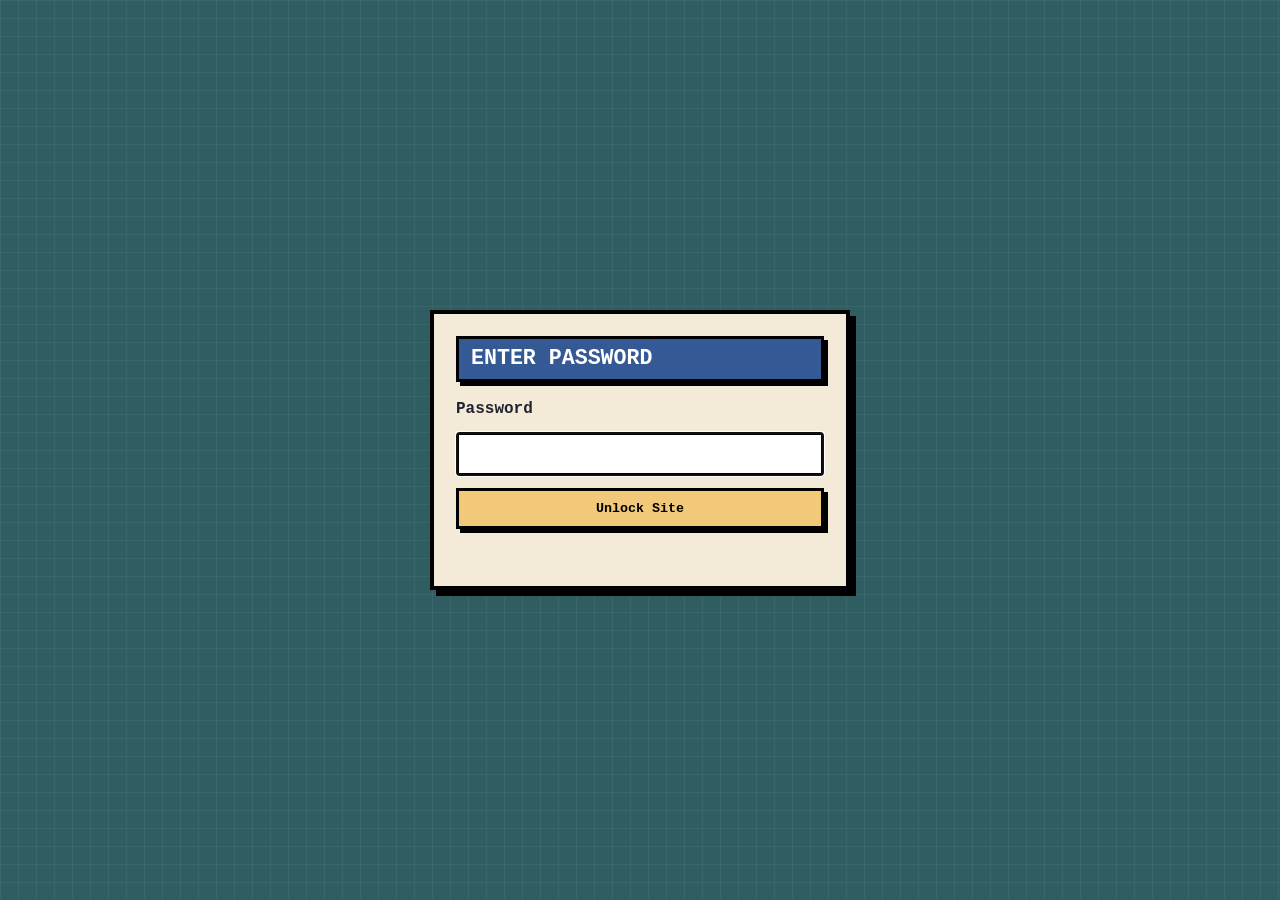
<file: index.html>
<!DOCTYPE html>
<html lang="en">

<head>
  <meta charset="UTF-8">
  <meta name="viewport" content="width=device-width, initial-scale=1.0">
  <title>World Cup Tracker</title>
  <link rel="stylesheet" href="styles.css">
  <script src="password-gate.js" defer></script>
  <script type="module" src="home-page.js"></script>
  <script type="module" src="betting.js"></script>
  <script type="module" src="ui.js" defer></script>
</head>

<body>
  <header>
    <h1><a href="index.html">Ben's World Cup</a></h1>

    <nav>
      <a href="matches.html">Matches</a>
      <a href="completed.html">Completed Matches</a>
    </nav>
  </header>

  <main>
    <section class="balance-panel">
      <h2>Fake Balance</h2>

      <p>
        $<span id="balance">100</span>
      </p>
    </section>

    <section>
      <h2>Featured Match</h2>

      <div id="featured-match"></div>
    </section>
  </main>

  <footer>
    <p>&copy; 2026 World Cup Tracker</p>
  </footer>

  <!-- This UI was done by AI because Ben was Lazy -->
</body>

</html>
</file>
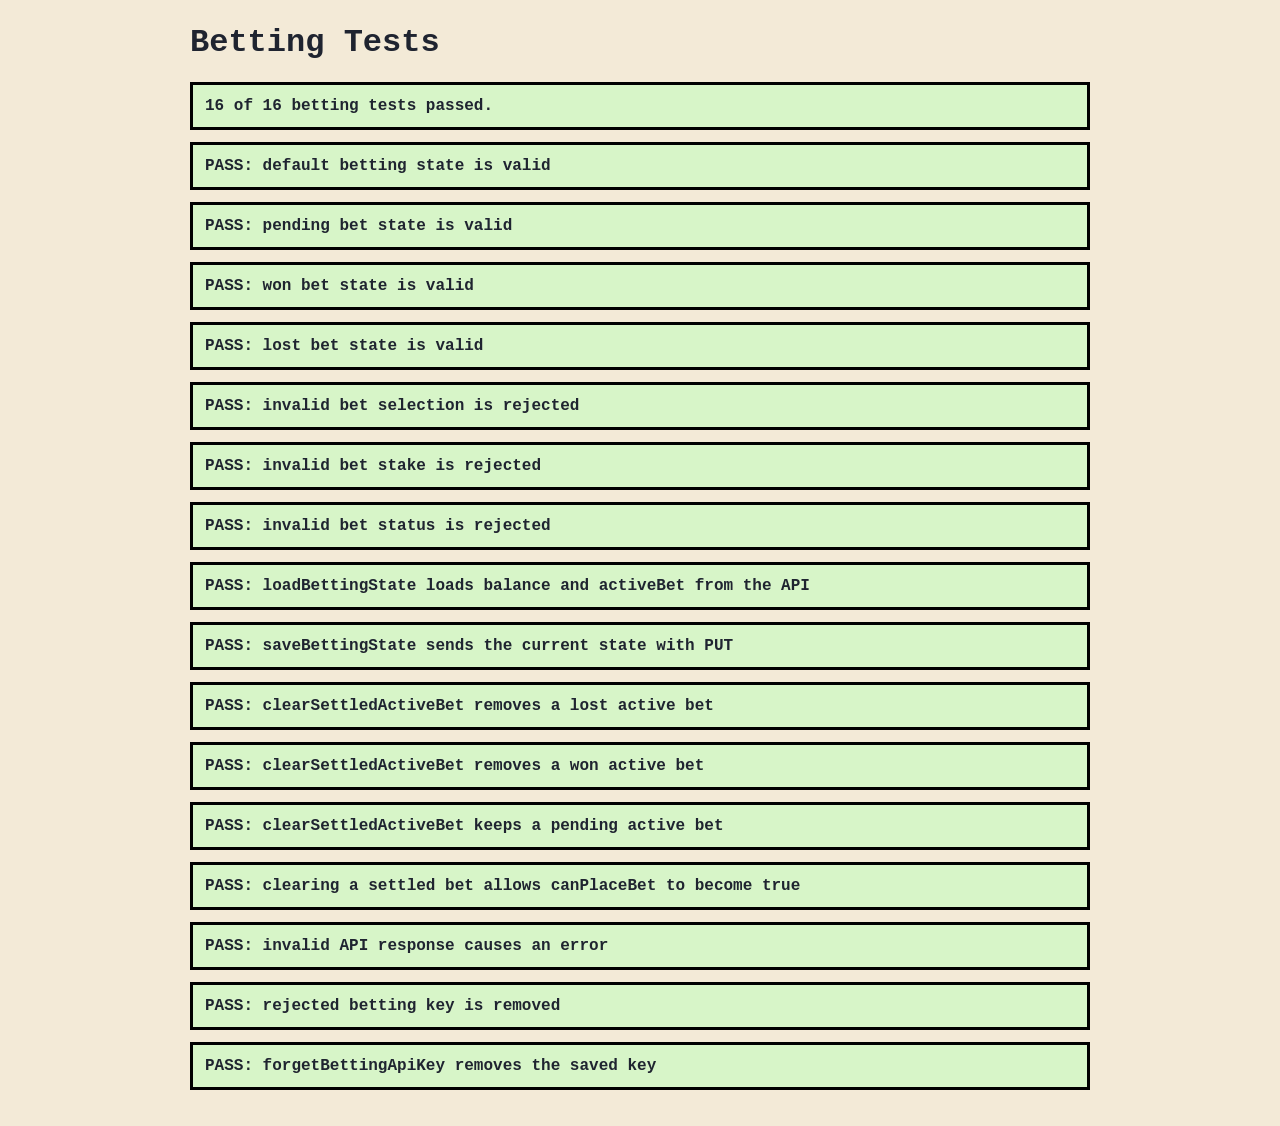
<file: betting-tests.html>
<!DOCTYPE html>
<html lang="en">
<head>
  <meta charset="UTF-8">
  <meta name="viewport" content="width=device-width, initial-scale=1.0">
  <title>Betting Tests | Ben's World Cup</title>

  <style>
    body {
      margin: 0;
      padding: 24px;
      background: #f3ead7;
      color: #1f2430;
      font-family: "Courier New", Courier, monospace;
    }

    main {
      max-width: 900px;
      margin: 0 auto;
    }

    h1 {
      margin-top: 0;
    }

    .test-summary,
    .test-result {
      margin-bottom: 12px;
      padding: 12px;
      border: 3px solid #000000;
      background: #ffffff;
      font-weight: 700;
    }

    .pass {
      background: #d7f5c8;
    }

    .fail {
      background: #ffd1d1;
    }
  </style>
</head>
<body>
  <!--
    This betting test page was created by AI to help Ben check the betting code
    before deploying. It is separate from the real website pages and is only for testing.
  -->
  <main>
    <h1>Betting Tests</h1>

    <p class="test-summary" id="test-summary">
      Running betting tests...
    </p>

    <section id="test-results" aria-label="Betting test results"></section>
  </main>

  <!-- This module runs the betting tests and prints PASS or FAIL results above. -->
  <script type="module" src="betting-tests.js"></script>
</body>
</html>
</file>
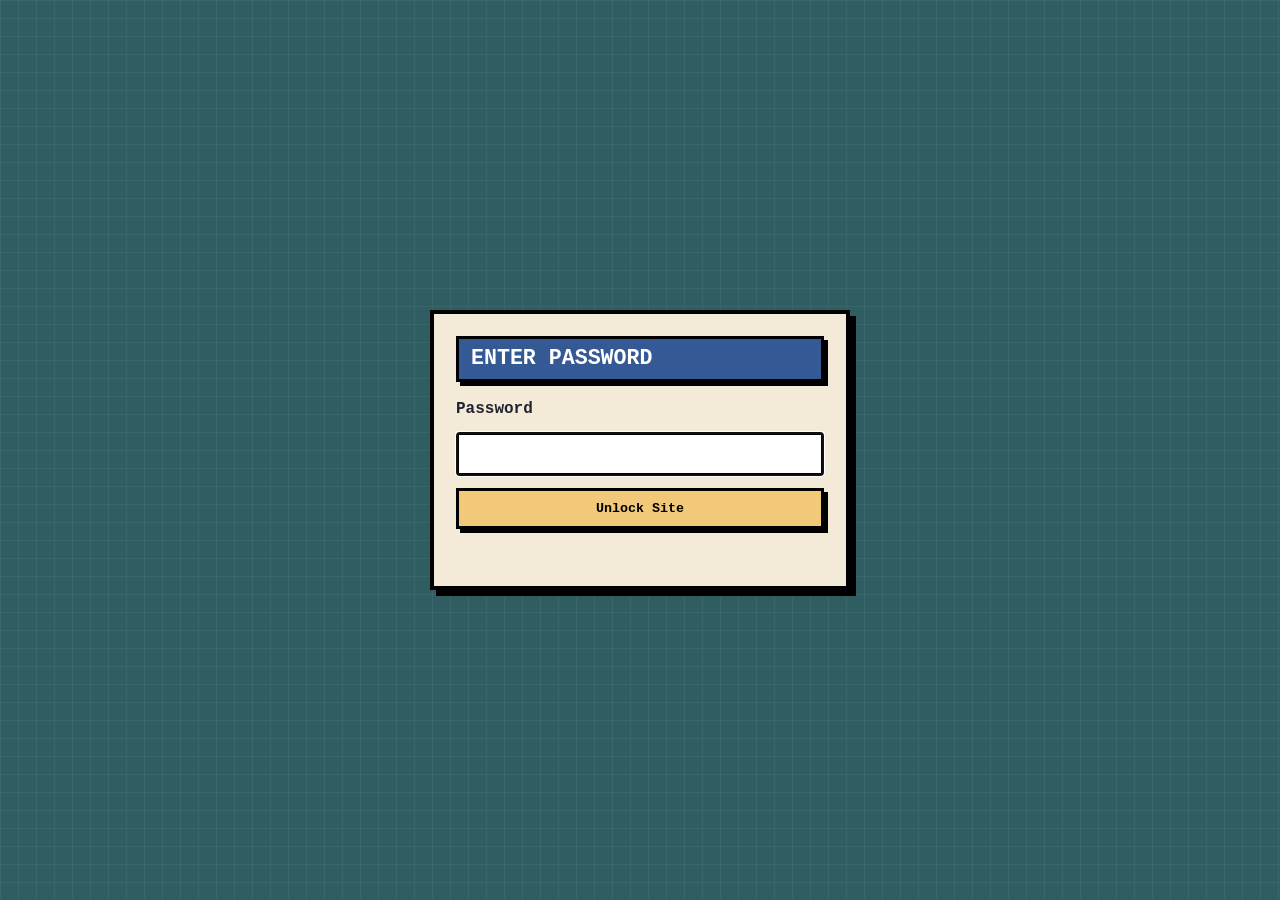
<file: completed.html>
<!DOCTYPE html>
<html lang="en">
<head>
  <meta charset="UTF-8">
  <meta name="viewport" content="width=device-width, initial-scale=1.0">
  <title>Completed Matches | World Cup Tracker</title>
  <link rel="stylesheet" href="styles.css">
  <script src="password-gate.js" defer></script>
  <script type="module" src="completed.js" defer></script>
  <script type="module" src="ui.js" defer></script>
</head>

<body>
  <header>
    <h1><a href="index.html">Ben's World Cup</a></h1>

    <nav>
      <a href="matches.html">Matches</a>
      <a href="completed.html">Completed Matches</a>
      <a href="standings.html">Standings</a>
    </nav>
  </header>

  <main>
    <section id="completed-matches">
      <h2>Completed Matches</h2>

      <div id="completed-matches-list"></div>
    </section>
  </main>

  <footer>
    <p>&copy; 2026 World Cup Tracker</p>
  </footer>

  <!-- This UI was done by AI because Ben was Lazy -->
</body>
</html>
</file>
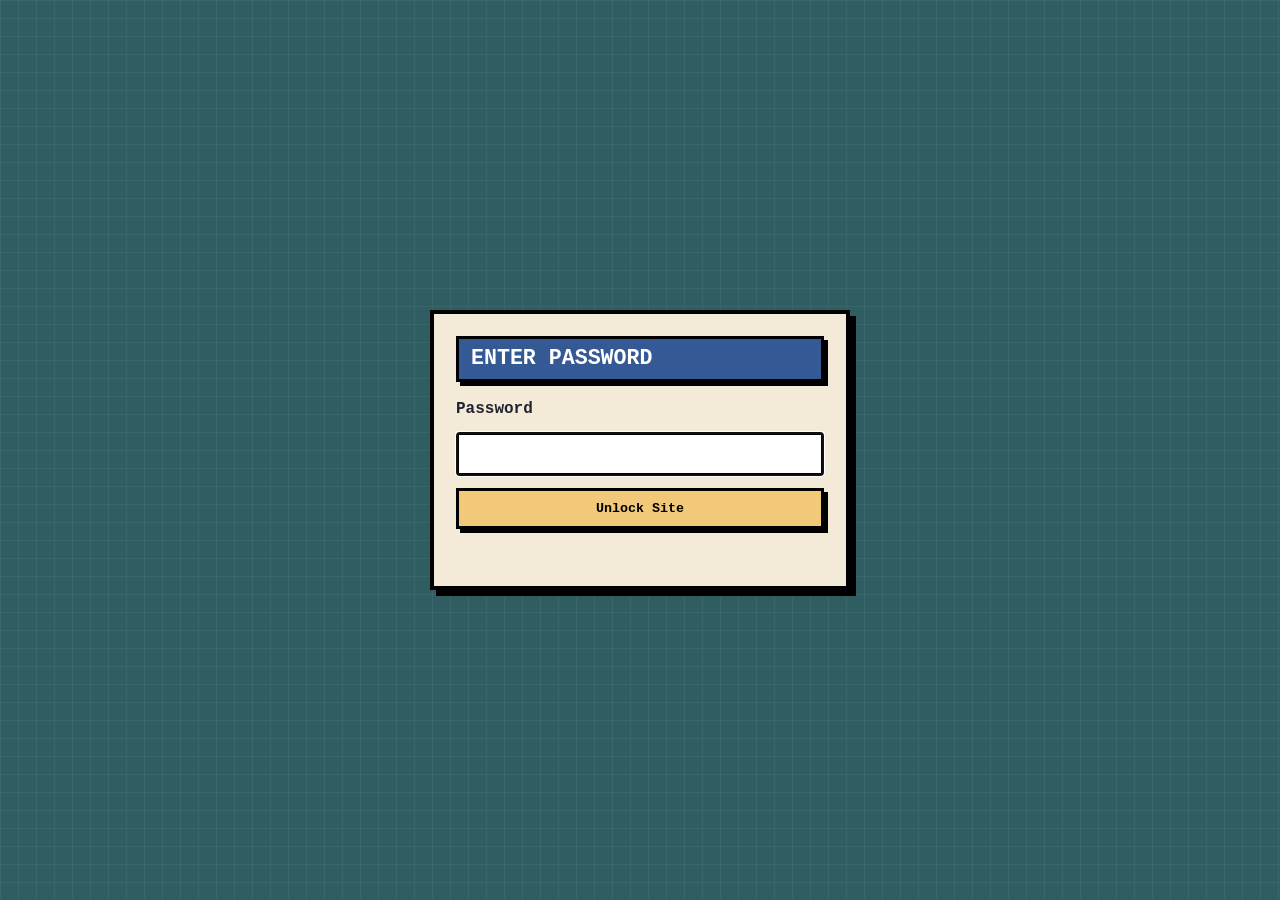
<file: matches.html>
<!DOCTYPE html>
<html lang="en">
<head>
  <meta charset="UTF-8">
  <meta name="viewport" content="width=device-width, initial-scale=1.0">
  <title>Matches | World Cup Tracker</title>
  <link rel="stylesheet" href="styles.css">
  <script src="password-gate.js" defer></script>
  <script type="module" src="upcoming.js" defer></script>
  <script type="module" src="ui.js" defer></script>
</head>

<body>
  <header>
    <h1><a href="index.html">Ben's World Cup</a></h1>

    <nav>
      <a href="matches.html">Matches</a>
      <a href="completed.html">Completed Matches</a>
      <a href="standings.html">Standings</a>
    </nav>
  </header>

  <main>
    <section id="matches">
      <h2>Matches</h2>

      <div id="matches-list"></div>
    </section>
  </main>

  <footer>
    <p>&copy; 2026 World Cup Tracker</p>
  </footer>

  <!-- This UI was done by AI because Ben was Lazy -->
</body>
</html>
</file>
<file: styles.css>
* {
  box-sizing: border-box;
}

:root {
  --bg: #132238;
  --desktop: #2f5d62;
  --window: #f3ead7;
  --window-dark: #d8c9aa;
  --ink: #1f2430;
  --muted: #5d6470;
  --blue: #345995;
  --cyan: #7fb7be;
  --yellow: #f2c879;
  --red: #c86b5a;
  --green: #83b66f;
  --pixel-shadow: 6px 6px 0 #000000;
}

body {
  min-height: 100vh;
  margin: 0;
  background:
    linear-gradient(90deg, rgba(255, 255, 255, 0.05) 1px, transparent 1px),
    linear-gradient(rgba(255, 255, 255, 0.05) 1px, transparent 1px),
    var(--desktop);
  background-size: 18px 18px;
  color: var(--ink);
  font-family: "Courier New", Courier, monospace;
  line-height: 1.4;
}

a {
  color: inherit;
  text-decoration: none;
}

header {
  border-bottom: 4px solid #000000;
  background: var(--window);
}

header h1 {
  max-width: 1040px;
  margin: 0 auto;
  padding: 18px 14px 10px;
  color: var(--ink);
  font-size: 2rem;
  line-height: 1;
  text-transform: uppercase;
}

header h1 a {
  display: inline-flex;
  align-items: center;
  gap: 10px;
}

header h1 a::before {
  content: "⚽";
  display: grid;
  place-items: center;
  width: 30px;
  height: 30px;
  border: 3px solid #000000;
  background: var(--yellow);
  font-size: 1rem;
}

header h1 a:hover {
  color: var(--blue);
}

nav {
  display: flex;
  gap: 8px;
  max-width: 1040px;
  margin: 0 auto;
  padding: 0 14px 16px;
}

nav a {
  min-width: 168px;
  padding: 10px 14px;
  border: 3px solid #000000;
  background: #ffffff;
  color: var(--ink);
  font-size: 0.95rem;
  font-weight: 900;
  text-align: center;
  box-shadow: 4px 4px 0 #000000;
}

nav a:hover,
nav a.active-page {
  background: #ead18b;
  color: #000000;
  transform: translate(2px, 2px);
  box-shadow: 2px 2px 0 #000000;
}

main {
  width: min(100% - 28px, 1040px);
  margin: 0 auto;
  padding: 30px 0 52px;
}

.page-badge {
  display: inline-block;
  margin-bottom: 16px;
  padding: 7px 10px;
  border: 3px solid #000000;
  background: var(--cyan);
  color: #000000;
  font-size: 0.85rem;
  font-weight: 900;
  text-transform: uppercase;
  box-shadow: 4px 4px 0 #000000;
}

section {
  margin-bottom: 28px;
}

h2 {
  display: inline-block;
  margin: 0 0 18px;
  padding: 8px 12px;
  border: 3px solid #000000;
  background: var(--blue);
  color: #ffffff;
  font-size: 1.35rem;
  line-height: 1.1;
  text-transform: uppercase;
  box-shadow: 4px 4px 0 #000000;
}

main > p,
.balance-panel,
.standings-panel,
.match-card {
  border: 4px solid #000000;
  background: var(--window);
  box-shadow: var(--pixel-shadow);
}

main > p {
  max-width: 680px;
  margin: 0 0 28px;
  padding: 18px;
  color: var(--muted);
  font-size: 1rem;
}

.balance-panel {
  max-width: 420px;
  padding: 18px;
}

.standings-panel {
  padding: 18px;
}

.standings-panel h3 {
  margin: 0 0 16px;
  color: var(--ink);
  font-size: 1rem;
  text-transform: uppercase;
}

.bracket-placeholder {
  min-height: 360px;
  display: grid;
  place-items: center;
  border: 4px dashed #000000;
  background: #fff8e8;
  color: var(--muted);
  text-align: center;
}

.bracket-placeholder p {
  margin: 0;
  padding: 18px;
  font-weight: 900;
  text-transform: uppercase;
}

.balance-panel h2 {
  margin-bottom: 14px;
  background: var(--red);
}

.balance-panel p {
  display: inline-block;
  margin: 0;
  padding: 8px 12px;
  border: 3px solid #000000;
  background: #263238;
  color: var(--green);
  font-size: 2rem;
  font-weight: 900;
  line-height: 1;
}

#matches-list,
#completed-matches-list,
#featured-match {
  display: grid;
  gap: 18px;
}

.match-card {
  display: grid;
  grid-template-columns: minmax(0, 1fr) auto minmax(0, 1fr);
  align-items: center;
  gap: 18px;
  padding: 18px;
}

.match-card p {
  margin: 0;
}

.match-card p:first-child,
.match-card p:nth-child(3) {
  padding: 10px;
  border: 3px solid #000000;
  background: #ffffff;
  color: var(--ink);
  font-size: 1rem;
  font-weight: 900;
}

.match-card p:nth-child(3) {
  text-align: right;
}

.featured-team {
  display: inline-flex;
  align-items: center;
  gap: 8px;
}

.featured-flag {
  width: 32px;
  height: 22px;
  border: 2px solid #000000;
  object-fit: cover;
  background: #ffffff;
}

.flag-fallback {
  display: none;
  font-size: 1.35rem;
  line-height: 1;
}

.flag-fallback.visible {
  display: inline;
}

.match-card p:nth-child(2) {
  min-width: 82px;
  padding: 10px 14px;
  border: 4px solid #000000;
  background: #efd28a;
  color: #000000;
  font-size: 1.15rem;
  font-weight: 900;
  text-align: center;
}

.match-card p:nth-child(4) {
  grid-column: 1 / -1;
  padding: 10px;
  border: 3px dashed #000000;
  background: var(--window-dark);
  color: var(--ink);
  font-size: 0.9rem;
  font-weight: 900;
  text-align: center;
}

.active-bet,
#bet-form,
#bet-message {
  grid-column: 1 / -1;
}

.active-bet {
  display: grid;
  gap: 6px;
  padding: 12px;
  border: 3px solid #000000;
  background: #ffffff;
}

.match-card button {
  grid-column: 1 / -1;
  justify-self: center;
  padding: 10px 16px;
  border: 3px solid #000000;
  background: var(--red);
  color: #fffaf0;
  font-family: inherit;
  font-weight: 900;
  cursor: pointer;
  box-shadow: 4px 4px 0 #000000;
}

.match-card button:hover {
  transform: translate(2px, 2px);
  box-shadow: 2px 2px 0 #000000;
}

#bet-form {
  display: grid;
  gap: 12px;
  padding: 14px;
  border: 3px solid #000000;
  background: #ffffff;
}

#bet-form[hidden] {
  display: none;
}

#bet-form fieldset {
  display: grid;
  gap: 9px;
  margin: 0;
  padding: 0;
  border: 0;
}

#bet-form legend,
#bet-form label {
  color: var(--ink);
  font-weight: 900;
}

#bet-form input[type="number"] {
  width: 100%;
  margin-top: 6px;
  padding: 10px;
  border: 3px solid #000000;
  background: var(--window);
  color: var(--ink);
  font-family: inherit;
  font-weight: 900;
}

footer {
  width: min(100% - 28px, 1040px);
  margin: 0 auto;
  padding: 24px 0;
  color: #ffffff;
  text-align: center;
}

footer p {
  display: inline-block;
  margin: 0;
  padding: 8px 12px;
  border: 3px solid #000000;
  background: var(--bg);
}

.site-locked body > *:not(.password-gate) {
  display: none;
}

.password-gate {
  min-height: 100vh;
  display: grid;
  place-items: center;
  padding: 18px;
  background:
    linear-gradient(90deg, rgba(255, 255, 255, 0.05) 1px, transparent 1px),
    linear-gradient(rgba(255, 255, 255, 0.05) 1px, transparent 1px),
    var(--desktop);
  background-size: 18px 18px;
}

.password-box {
  width: min(100%, 420px);
  display: grid;
  gap: 12px;
  padding: 22px;
  border: 4px solid #000000;
  background: var(--window);
  box-shadow: var(--pixel-shadow);
}

.password-box h2 {
  margin-bottom: 4px;
}

.password-box label {
  font-weight: 900;
}

.password-box input {
  width: 100%;
  padding: 10px;
  border: 3px solid #000000;
  background: #ffffff;
  color: var(--ink);
  font-family: inherit;
  font-size: 1rem;
  font-weight: 900;
}

.password-box button {
  padding: 10px 14px;
  border: 3px solid #000000;
  background: var(--yellow);
  color: #000000;
  font-family: inherit;
  font-weight: 900;
  cursor: pointer;
  box-shadow: 4px 4px 0 #000000;
}

.password-box button:hover {
  transform: translate(2px, 2px);
  box-shadow: 2px 2px 0 #000000;
}

#password-message {
  min-height: 1.4em;
  margin: 0;
  color: var(--red);
  font-weight: 900;
}

@media (max-width: 680px) {
  header h1 {
    padding: 14px 10px 10px;
    font-size: 1.35rem;
  }

  header h1 a::before {
    width: 24px;
    height: 24px;
    font-size: 0.85rem;
  }

  nav {
    display: grid;
    grid-template-columns: 1fr 1fr;
    gap: 7px;
    padding: 0 10px 12px;
  }

  nav a {
    min-width: 0;
    min-height: 44px;
    display: grid;
    place-items: center;
    padding: 9px;
    font-size: 0.8rem;
    box-shadow: 3px 3px 0 #000000;
  }

  main {
    width: min(100% - 18px, 1040px);
    padding-top: 22px;
    padding-bottom: 36px;
  }

  .page-badge {
    font-size: 0.75rem;
    box-shadow: 3px 3px 0 #000000;
  }

  h2 {
    margin-bottom: 14px;
    font-size: 1rem;
    box-shadow: 3px 3px 0 #000000;
  }

  section {
    margin-bottom: 22px;
  }

  .balance-panel {
    max-width: none;
    padding: 14px;
  }

  .standings-panel {
    padding: 14px;
  }

  .bracket-placeholder {
    min-height: 280px;
  }

  .balance-panel p {
    font-size: 1.65rem;
  }

  #matches-list,
  #completed-matches-list,
  #featured-match {
    gap: 14px;
  }

  .match-card {
    grid-template-columns: 1fr;
    gap: 10px;
    padding: 14px;
    box-shadow: 4px 4px 0 #000000;
    text-align: center;
  }

  .match-card p:first-child,
  .match-card p:nth-child(3) {
    font-size: 0.95rem;
    text-align: center;
  }

  .match-card p:nth-child(2) {
    justify-self: center;
    min-width: 76px;
    font-size: 1rem;
  }

  .match-card p:nth-child(4) {
    font-size: 0.8rem;
  }

  .featured-team {
    justify-content: center;
  }

  .match-card button {
    width: 100%;
    min-height: 44px;
  }
}

@media (max-width: 380px) {
  nav {
    grid-template-columns: 1fr;
  }
}

/* This UI was done by AI because Ben was Lazy */
</file>
